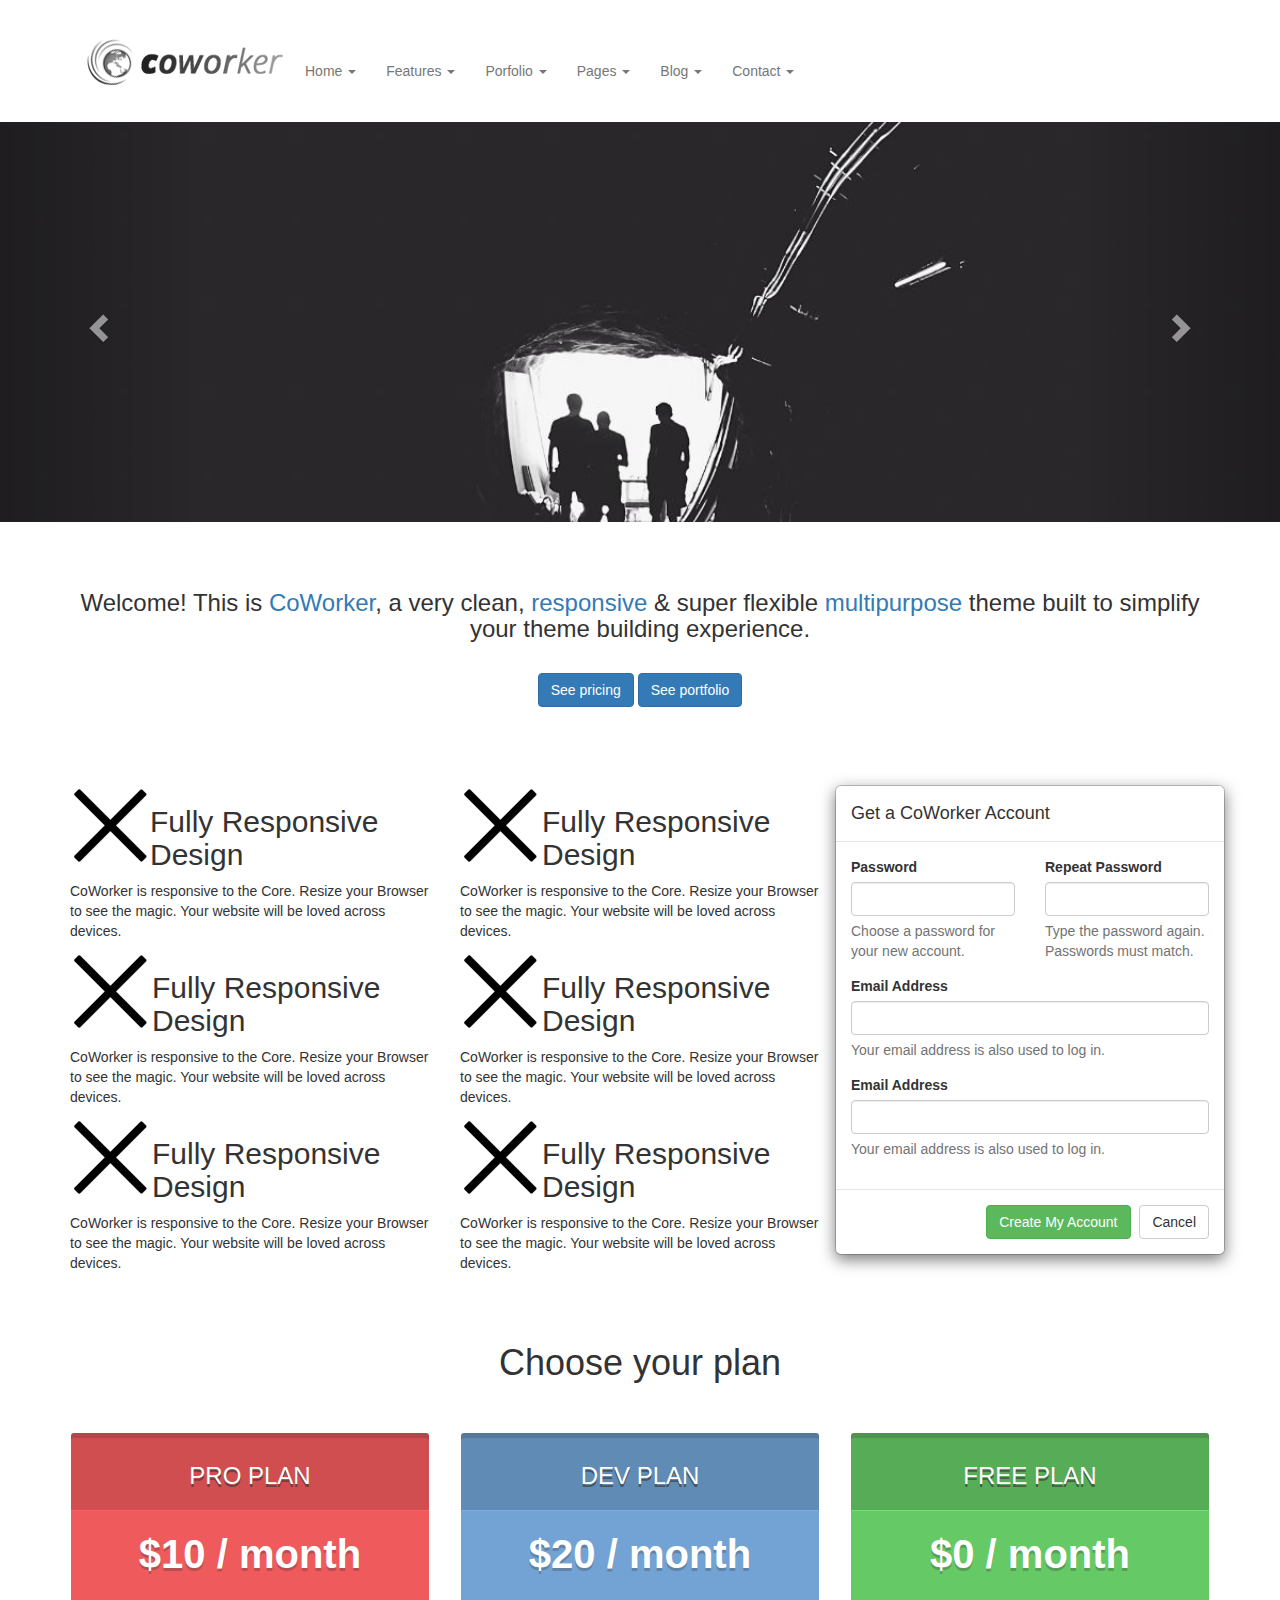
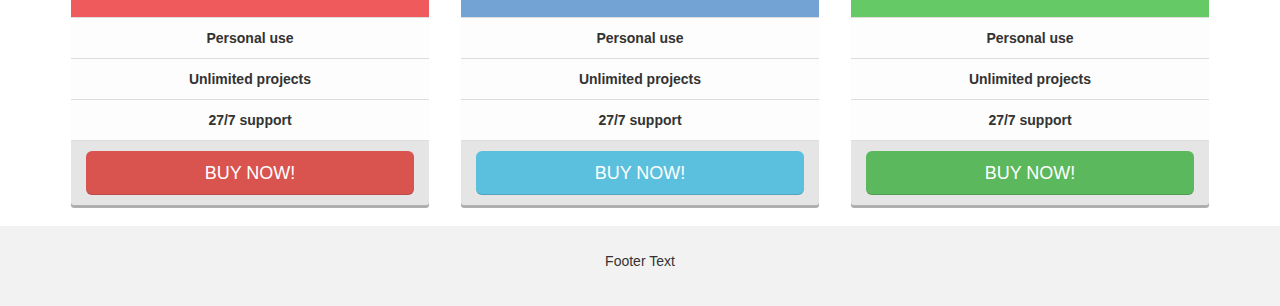
<file: psitest/psitest.html>
<!DOCTYPE html>
<html lang="en">
<head>
  <title>psixD</title>
  <meta charset="utf-8">
  <meta name="viewport" content="width=device-width, initial-scale=1">
  <link rel="stylesheet" href="https://maxcdn.bootstrapcdn.com/bootstrap/3.3.7/css/bootstrap.min.css">
  <script src="https://ajax.googleapis.com/ajax/libs/jquery/3.3.1/jquery.min.js"></script>
  <script src="https://maxcdn.bootstrapcdn.com/bootstrap/3.3.7/js/bootstrap.min.js"></script>
  <style>
    /* Remove the navbar's default margin-bottom and rounded borders */ 
    .navbar {
      margin-bottom: 0;
      border-radius: 0;
    }
    
    /* Add a gray background color and some padding to the footer */
    footer {
      background-color: #f2f2f2;
      padding: 25px;
    }
  </style>
</head>
<body data-spy="scroll" data-target=".navbar" data-offset="50">
<style>

}
.navbar-default .navbar-nav > li.dropdown:hover > a, 
.navbar-default .navbar-nav > li.dropdown:hover > a:hover,
.navbar-default .navbar-nav > li.dropdown:hover > a:focus {
    background-color: rgb(231, 231, 231);
    color: rgb(85, 85, 85);
}
li.dropdown:hover > .dropdown-menu {
    display: block;
}


.navbar-default {
    background-color: #FFFFFF;
border-color: #FFFFFF;
}
}</style>


<div class="container">
<nav class="navbar navbar-default" role="navigation">
  <div class="container-fluid">
    <!-- Brand and toggle get grouped for better mobile display -->
    <div class="navbar-header">
      <button type="button" class="navbar-toggle" data-toggle="collapse" data-target="#bs-example-navbar-collapse-1">
        <span class="sr-only">Toggle navigation</span>
        <span class="icon-bar"></span>
        <span class="icon-bar"></span>
        <span class="icon-bar"></span>
      </button>
 <a href="#" class="pull-left"><img src="logo.png"></a> 
    </div>

	
<style>
.temp{ margin-top:45px
}
</style>	
    <!-- Collect the nav links, forms, and other content for toggling -->
	<div class="temp">
    <div class="collapse navbar-collapse" id="bs-example-navbar-collapse-1">
      <ul class="nav navbar-nav">
	
       <li class="dropdown">
          <a href="#" class="dropdown-toggle" data-toggle="dropdown">Home <b class="caret"></b></a>
          <ul class="dropdown-menu">
            <li><a href="#">Action</a></li>
            <li><a href="#">Another action</a></li>
            <li><a href="#">Something else here</a></li>
            <li class="divider"></li>
            <li><a href="#">Separated link</a></li>
            <li class="divider"></li>
            <li><a href="#">One more separated link</a></li>
          </ul>
        </li>
        <li class="dropdown">
          <a href="#" class="dropdown-toggle" data-toggle="dropdown">Features <b class="caret"></b></a>
          <ul class="dropdown-menu">
            <li><a href="#">Action</a></li>
            <li><a href="#">Another action</a></li>
            <li><a href="#">Something else here</a></li>
            <li class="divider"></li>
            <li><a href="#">Separated link</a></li>
            <li class="divider"></li>
            <li><a href="#">One more separated link</a></li>
          </ul>
        </li>
		<li class="dropdown">
          <a href="#" class="dropdown-toggle" data-toggle="dropdown">Porfolio <b class="caret"></b></a>
          <ul class="dropdown-menu">
            <li><a href="#">Action</a></li>
            <li><a href="#">Another action</a></li>
            <li><a href="#">Something else here</a></li>
            <li class="divider"></li>
            <li><a href="#">Separated link</a></li>
            <li class="divider"></li>
            <li><a href="#">One more separated link</a></li>
          </ul>
        </li>
		<li class="dropdown">
          <a href="#" class="dropdown-toggle" data-toggle="dropdown">Pages <b class="caret"></b></a>
          <ul class="dropdown-menu">
            <li><a href="#">Action</a></li>
            <li><a href="#">Another action</a></li>
            <li><a href="#">Something else here</a></li>
            <li class="divider"></li>
            <li><a href="#">Separated link</a></li>
            <li class="divider"></li>
            <li><a href="#">One more separated link</a></li>
          </ul>
        </li>
		<li class="dropdown">
          <a href="#" class="dropdown-toggle" data-toggle="dropdown">Blog <b class="caret"></b></a>
          <ul class="dropdown-menu">
            <li><a href="#">Action</a></li>
            <li><a href="#">Another action</a></li>
            <li><a href="#">Something else here</a></li>
            <li class="divider"></li>
            <li><a href="#">Separated link</a></li>
            <li class="divider"></li>
            <li><a href="#">One more separated link</a></li>
          </ul>
        </li>
		<li class="dropdown">
          <a href="#" class="dropdown-toggle" data-toggle="dropdown">Contact <b class="caret"></b></a>
          <ul class="dropdown-menu">
            <li><a href="#">Action</a></li>
            <li><a href="#">Another action</a></li>
            <li><a href="#">Something else here</a></li>
            <li class="divider"></li>
            <li><a href="#">Separated link</a></li>
            <li class="divider"></li>
            <li><a href="#">One more separated link</a></li>
          </ul>
        </li>
      </ul>
      </div>
    </div><!-- /.navbar-collapse -->
  </div><!-- /.container-fluid -->
</nav>
</div>

<div class="container-fixed">
 <style>
 .carousel-inner{
  width:100%;
  max-height: 400px !important;
}
 </style>
 
  <div id="myCarousel" class="carousel slide" data-ride="carousel">
   

    <!-- Wrapper for slides -->
    <div class="carousel-inner">

      <div class="item active">
        <img src="la.jpg" alt="Los Angeles" style="width:100%;">
        <div class="carousel-caption">
          <h3>Los Angeles</h3>
          <p>LA is always so much fun!</p>
        </div>
      </div>

      <div class="item">
        <img src="chicago.jpg" alt="Chicago" style="width:100%;">
        <div class="carousel-caption">
          <h3>Chicago</h3>
          <p>Thank you, Chicago!</p>
        </div>
      </div>
    
      <div class="item">
        <img src="ny.jpg" alt="New York" style="width:100%;">
        <div class="carousel-caption">
          <h3>New York</h3>
          <p>We love the Big Apple!</p>
        </div>
      </div>
  
    </div>

    <!-- Left and right controls -->
    <a class="left carousel-control" href="#myCarousel" data-slide="prev">
      <span class="glyphicon glyphicon-chevron-left"></span>
      <span class="sr-only">Previous</span>
    </a>
    <a class="right carousel-control" href="#myCarousel" data-slide="next">
      <span class="glyphicon glyphicon-chevron-right"></span>
      <span class="sr-only">Next</span>
    </a>
  </div>
</div>


<div style="background:transparent !important" class="jumbotron"> 
  <div class="container text-center">
    <h3>Welcome! This is <span class="text-primary">CoWorker</span>, a very clean, <span class="text-primary">responsive</span> & super flexible <span class="text-primary"> multipurpose </span>theme built to simplify your theme building experience.</h3>      <br>
    <button type="button" class="btn btn-primary">See pricing</button>
<button type="button" class="btn btn-primary">See portfolio</button>
<br>
  </div>
</div>
  
  <div class=container>
  
<div class="row">
  <div class="col-sm-8">
    <div class="row">
      <div class="col-sm-6"><img style="float: left;margin-right:2px,padding-left:52px" src="Transparent_X.png"><h2>Fully Responsive Design</h2>
<p>CoWorker is responsive to the Core. Resize your Browser to see the magic. Your website will be loved across devices.</p></div>
  <div class="col-sm-6"><img style="float: left;margin-right:2px" src="Transparent_X.png"><h2>Fully Responsive Design</h2>
<p>CoWorker is responsive to the Core. Resize your Browser to see the magic. Your website will be loved across devices.</p></div> <div class="col-sm-6"><img style="float: left;margin-right:2px" src="Transparent_X.png"><h2>Fully Responsive Design</h2>
<p>CoWorker is responsive to the Core. Resize your Browser to see the magic. Your website will be loved across devices.</p></div> <div class="col-sm-6"><img style="float: left;margin-right:2px" src="Transparent_X.png"><h2>Fully Responsive Design</h2>
<p>CoWorker is responsive to the Core. Resize your Browser to see the magic. Your website will be loved across devices.</p></div> <div class="col-sm-6"><img style="float: left;margin-right:2px" src="Transparent_X.png"><h2>Fully Responsive Design</h2>
<p>CoWorker is responsive to the Core. Resize your Browser to see the magic. Your website will be loved across devices.</p></div> <div class="col-sm-6"><img style="float: left;margin-right:2px" src="Transparent_X.png"><h2>Fully Responsive Design</h2>
<p>CoWorker is responsive to the Core. Resize your Browser to see the magic. Your website will be loved across devices.</p></div></div>
 
 
 
 </div>
  <div class="col-sm-4">
  
  
 
	<div class="row">
	<div class="modal-content">

    					<div class="modal-header">
							<button type="button" class="close" data-dismiss="modal" aria-hidden="true"><i class="fa fa-times"></i></button>
							<h4 class="modal-title">Get a CoWorker Account</h4>
						</div>

						<form action="" method="post">
							<div class="modal-body">
							
							<div class="row">
									<div class="col-md-6">
										<div class="form-group">
											<label for="password">Password</label>
											<input type="password" class="form-control" required="" name="password" value="">
											<span class="help-block">Choose a password for your new account.</span>
										</div>
									</div>
									<div class="col-md-6">
										<div class="form-group">
											<label for="passwordr">Repeat Password</label>
											<input type="password" class="form-control" required="" name="passwordr" value="">
											<span class="help-block">Type the password again. Passwords must match.</span>
										</div>
									</div>
								</div>
							
								<div class="form-group">
									<label for="userEmail">Email Address</label>
									<input type="text" class="form-control" required="" name="userEmail" value="">
									<span class="help-block">Your email address is also used to log in.</span>
								</div>
								
								<div class="form-group">
									<label for="userEmail">Email Address</label>
									<input type="text" class="form-control" required="" name="userEmail" value="">
									<span class="help-block">Your email address is also used to log in.</span>
								</div>
								
							</div>

							<div class="modal-footer">
								<input type="hidden" name="isEmpty" value="">
								<button type="input" name="submit" value="newAccount" class="btn btn-success btn-icon"><i class="fa fa-check"></i> Create My Account</button>
								<button type="button" class="btn btn-default btn-icon" data-dismiss="modal"><i class="fa fa-times-circle"></i> Cancel</button>
							</div>
						</form>

					</div>
	</div>
</div>
  
  </div>
</div>

</div>




</div><br><br>

<div class="container">

<center><h1>Choose your plan</h1></center>
<br><br>
<style>
* COMMON PRICING STYLES */
		.panel.price,
		.panel.price>.panel-heading{
			border-radius:0px;
			 -moz-transition: all .3s ease;
			-o-transition:  all .3s ease;
			-webkit-transition:  all .3s ease;
		}
		.panel.price:hover{
			box-shadow: 0px 0px 30px rgba(0,0,0, .2);
		}
		.panel.price:hover>.panel-heading{
			box-shadow: 0px 0px 30px rgba(0,0,0, .2) inset;
		}
		
				
		.panel.price>.panel-heading{
			box-shadow: 0px 5px 0px rgba(50,50,50, .2) inset;
			text-shadow:0px 3px 0px rgba(50,50,50, .6);
		}
			
		.price .list-group-item{
			border-bottom-:1px solid rgba(250,250,250, .5);
		}
		
		.panel.price .list-group-item:last-child {
			border-bottom-right-radius: 0px;
			border-bottom-left-radius: 0px;
		}
		.panel.price .list-group-item:first-child {
			border-top-right-radius: 0px;
			border-top-left-radius: 0px;
		}
		
		.price .panel-footer {
			color: #fff;
			border-bottom:0px;
			background-color:  rgba(0,0,0, .1);
			box-shadow: 0px 3px 0px rgba(0,0,0, .3);
		}
		
		
		.panel.price .btn{
			box-shadow: 0 -1px 0px rgba(50,50,50, .2) inset;
			border:0px;
		}
		
	/* green panel */
	
		
		.price.panel-green>.panel-heading {
			color: #fff;
			background-color: #57AC57;
			border-color: #71DF71;
			border-bottom: 1px solid #71DF71;
		}
		
			
		.price.panel-green>.panel-body {
			color: #fff;
			background-color: #65C965;
		}
				
		
		.price.panel-green>.panel-body .lead{
				text-shadow: 0px 3px 0px rgba(50,50,50, .3);
		}
		
		.price.panel-green .list-group-item {
			color: #333;
			background-color: rgba(50,50,50, .01);
			font-weight:600;
			text-shadow: 0px 1px 0px rgba(250,250,250, .75);
		}
		
		/* blue panel */
	
		
		.price.panel-blue>.panel-heading {
			color: #fff;
			background-color: #608BB4;
			border-color: #78AEE1;
			border-bottom: 1px solid #78AEE1;
		}
		
			
		.price.panel-blue>.panel-body {
			color: #fff;
			background-color: #73A3D4;
		}
				
		
		.price.panel-blue>.panel-body .lead{
				text-shadow: 0px 3px 0px rgba(50,50,50, .3);
		}
		
		.price.panel-blue .list-group-item {
			color: #333;
			background-color: rgba(50,50,50, .01);
			font-weight:600;
			text-shadow: 0px 1px 0px rgba(250,250,250, .75);
		}
		
		/* red price */
		
	
		.price.panel-red>.panel-heading {
			color: #fff;
			background-color: #D04E50;
			border-color: #FF6062;
			border-bottom: 1px solid #FF6062;
		}
		
			
		.price.panel-red>.panel-body {
			color: #fff;
			background-color: #EF5A5C;
		}
		
		
		
		
		.price.panel-red>.panel-body .lead{
				text-shadow: 0px 3px 0px rgba(50,50,50, .3);
		}
		
		.price.panel-red .list-group-item {
			color: #333;
			background-color: rgba(50,50,50, .01);
			font-weight:600;
			text-shadow: 0px 1px 0px rgba(250,250,250, .75);
		}
		
		/* grey price */
		
	
		.price.panel-grey>.panel-heading {
			color: #fff;
			background-color: #6D6D6D;
			border-color: #B7B7B7;
			border-bottom: 1px solid #B7B7B7;
		}
		
			
		.price.panel-grey>.panel-body {
			color: #fff;
			background-color: #808080;
		}
		

		
		.price.panel-grey>.panel-body .lead{
				text-shadow: 0px 3px 0px rgba(50,50,50, .3);
		}
		
		.price.panel-grey .list-group-item {
			color: #333;
			background-color: rgba(50,50,50, .01);
			font-weight:600;
			text-shadow: 0px 1px 0px rgba(250,250,250, .75);
		}
		
		/* white price */
		
	
		.price.panel-white>.panel-heading {
			color: #333;
			background-color: #f9f9f9;
			border-color: #ccc;
			border-bottom: 1px solid #ccc;
			text-shadow: 0px 2px 0px rgba(250,250,250, .7);
		}
		
		.panel.panel-white.price:hover>.panel-heading{
			box-shadow: 0px 0px 30px rgba(0,0,0, .05) inset;
		}
			
		.price.panel-white>.panel-body {
			color: #fff;
			background-color: #dfdfdf;
		}
				
		.price.panel-white>.panel-body .lead{
				text-shadow: 0px 2px 0px rgba(250,250,250, .8);
				color:#666;
		}
		
		.price:hover.panel-white>.panel-body .lead{
				text-shadow: 0px 2px 0px rgba(250,250,250, .9);
				color:#333;
		}
		
		.price.panel-white .list-group-item {
			color: #333;
			background-color: rgba(50,50,50, .01);
			font-weight:600;
			text-shadow: 0px 1px 0px rgba(250,250,250, .75);
		}</style>
		
		
		
		<div class="row">
    			<div class="col-xs-6 col-sm-6 col-md-4 col-lg-4">
				
					<!-- PRICE ITEM -->
					<div class="panel price panel-red">
						<div class="panel-heading  text-center">
						<h3>PRO PLAN</h3>
						</div>
						<div class="panel-body text-center">
							<p class="lead" style="font-size:40px"><strong>$10 / month</strong></p>
						</div>
						<ul class="list-group list-group-flush text-center">
							<li class="list-group-item"><i class="icon-ok text-danger"></i> Personal use</li>
							<li class="list-group-item"><i class="icon-ok text-danger"></i> Unlimited projects</li>
							<li class="list-group-item"><i class="icon-ok text-danger"></i> 27/7 support</li>
						</ul>
						<div class="panel-footer">
							<a class="btn btn-lg btn-block btn-danger" href="#">BUY NOW!</a>
						</div>
					</div>
					<!-- /PRICE ITEM -->
					
					
				</div>
				
				<div class="col-xs-6 col-sm-6 col-md-4 col-lg-4">
				
					<!-- PRICE ITEM -->
					<div class="panel price panel-blue">
						<div class="panel-heading arrow_box text-center">
						<h3>DEV PLAN</h3>
						</div>
						<div class="panel-body text-center">
							<p class="lead" style="font-size:40px"><strong>$20 / month</strong></p>
						</div>
						<ul class="list-group list-group-flush text-center">
							<li class="list-group-item"><i class="icon-ok text-info"></i> Personal use</li>
							<li class="list-group-item"><i class="icon-ok text-info"></i> Unlimited projects</li>
							<li class="list-group-item"><i class="icon-ok text-info"></i> 27/7 support</li>
						</ul>
						<div class="panel-footer">
							<a class="btn btn-lg btn-block btn-info" href="#">BUY NOW!</a>
						</div>
					</div>
					<!-- /PRICE ITEM -->
					
					
				</div>
				
				<div class="col-xs-6 col-sm-6 col-md-4 col-lg-4">
				
					<!-- PRICE ITEM -->
					<div class="panel price panel-green">
						<div class="panel-heading arrow_box text-center">
						<h3>FREE PLAN</h3>
						</div>
						<div class="panel-body text-center">
							<p class="lead" style="font-size:40px"><strong>$0 / month</strong></p>
						</div>
						<ul class="list-group list-group-flush text-center">
							<li class="list-group-item"><i class="icon-ok text-success"></i> Personal use</li>
							<li class="list-group-item"><i class="icon-ok text-success"></i> Unlimited projects</li>
							<li class="list-group-item"><i class="icon-ok text-success"></i> 27/7 support</li>
						</ul>
						<div class="panel-footer">
							<a class="btn btn-lg btn-block btn-success" href="#">BUY NOW!</a>
						</div>
					</div>
					<!-- /PRICE ITEM -->
					
					
				</div>
				
			
				
					
					
				</div>
				

				
				
			</div>




</div>




<footer class="container-fluid text-center">
  <p>Footer Text</p>
</footer>

</body>
</html>
</file>
